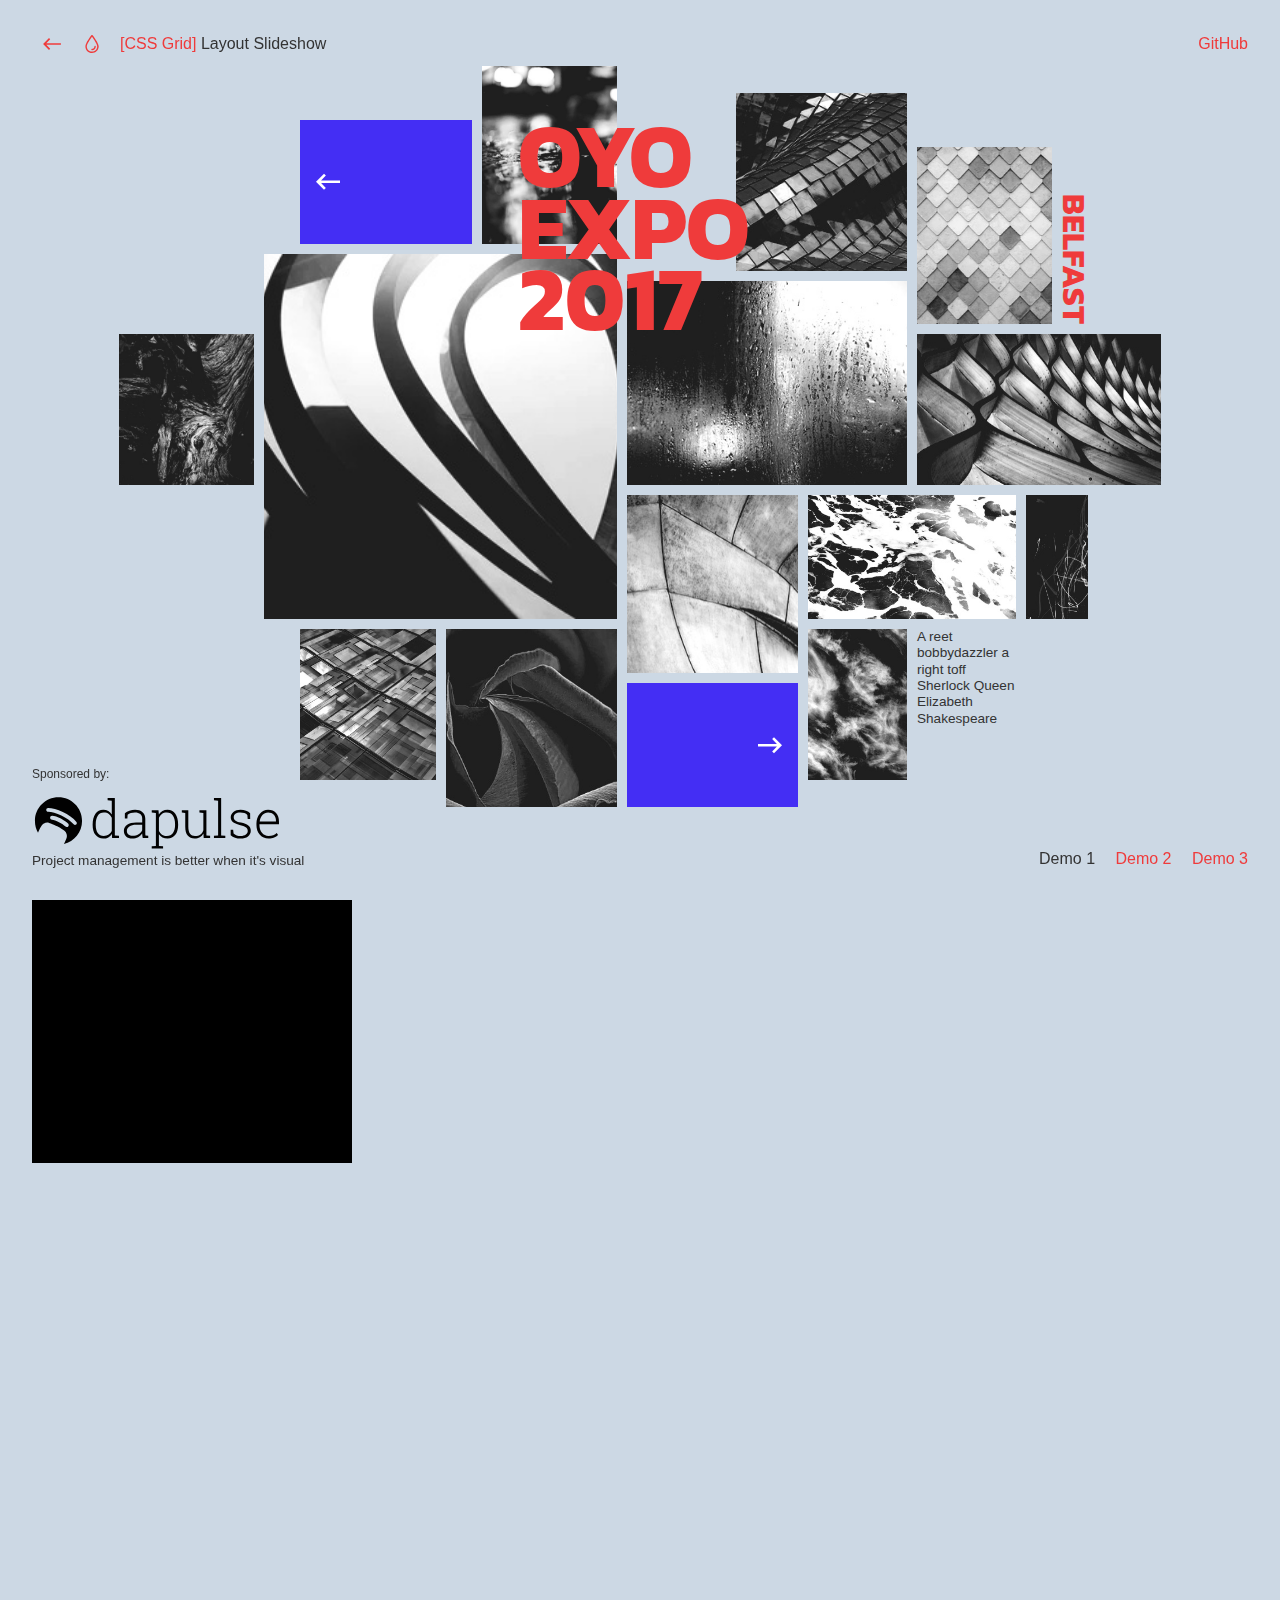
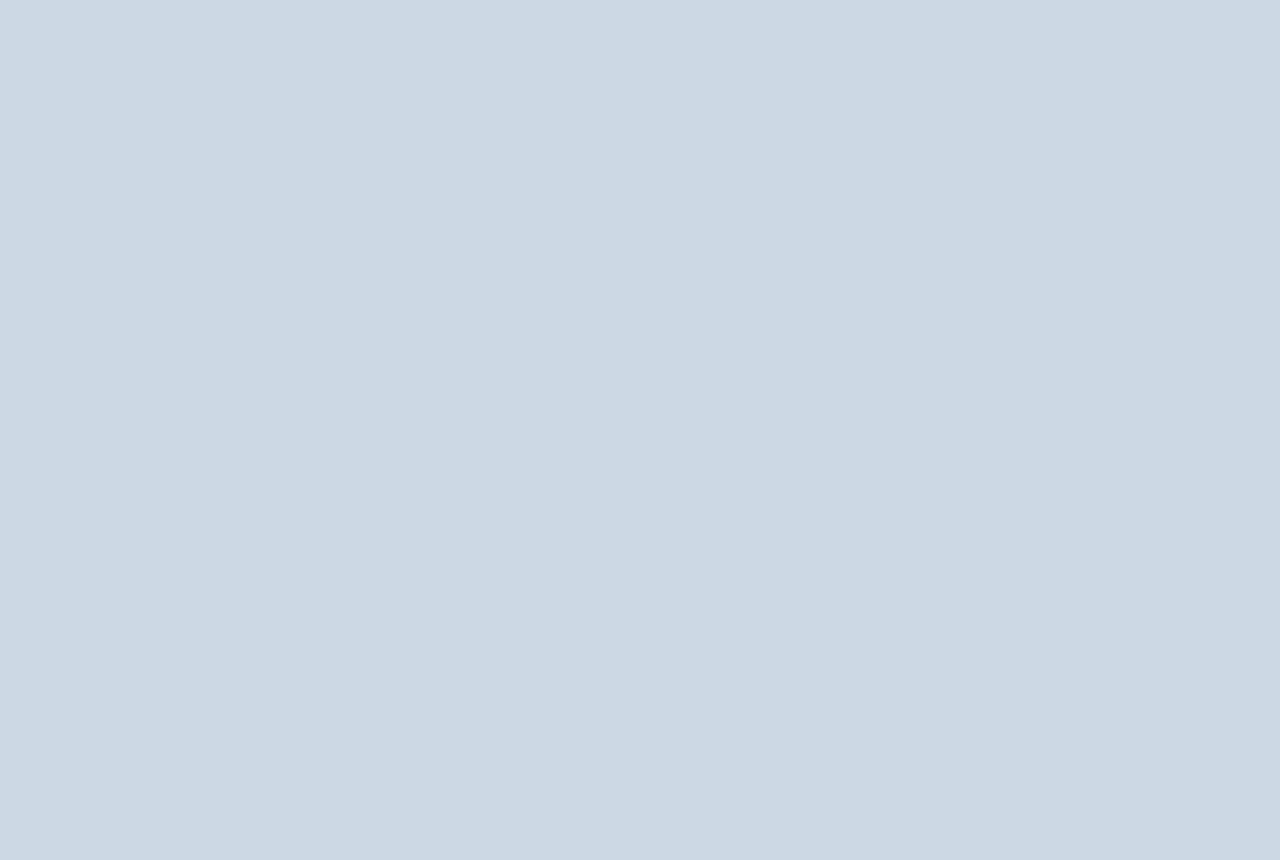
<file: static/extropy/grid/index.html>
<!DOCTYPE html>
<html lang="en" class="no-js">
	<head>
		<meta charset="UTF-8" />
		<meta name="viewport" content="width=device-width, initial-scale=1">
		<title>CSS Grid Layout Slideshow | Demo 1 | Codrops</title>
		<meta name="description" content="A slideshow with different artsy CSS grid layouts" />
		<meta name="keywords" content="css grid, layout, slideshow, irregular, html, javascript, reveal, animation" />
		<meta name="author" content="Codrops" />
		<link rel="shortcut icon" href="favicon.ico">
		<link href="https://fonts.googleapis.com/css?family=Kanit:700" rel="stylesheet">
		<link rel="stylesheet" type="text/css" href="css/normalize.css" />
		<link rel="stylesheet" type="text/css" href="css/demo.css" />
		<link rel="stylesheet" type="text/css" href="css/revealer.css" />
		<link rel="stylesheet" type="text/css" href="pater/pater.css" />
		<script>document.documentElement.className = 'js';</script>
	</head>
	<body class="demo-1 loading">
		<svg class="hidden">
			<symbol id="icon-arrow" viewBox="0 0 24 24">
				<title>arrow</title>
				<polygon points="6.3,12.8 20.9,12.8 20.9,11.2 6.3,11.2 10.2,7.2 9,6 3.1,12 9,18 10.2,16.8 "/>
			</symbol>
			<symbol id="icon-drop" viewBox="0 0 24 24">
				<title>drop</title>
				<path d="M12,21c-3.6,0-6.6-3-6.6-6.6C5.4,11,10.8,4,11.4,3.2C11.6,3.1,11.8,3,12,3s0.4,0.1,0.6,0.3c0.6,0.8,6.1,7.8,6.1,11.2C18.6,18.1,15.6,21,12,21zM12,4.8c-1.8,2.4-5.2,7.4-5.2,9.6c0,2.9,2.3,5.2,5.2,5.2s5.2-2.3,5.2-5.2C17.2,12.2,13.8,7.3,12,4.8z"/><path d="M12,18.2c-0.4,0-0.7-0.3-0.7-0.7s0.3-0.7,0.7-0.7c1.3,0,2.4-1.1,2.4-2.4c0-0.4,0.3-0.7,0.7-0.7c0.4,0,0.7,0.3,0.7,0.7C15.8,16.5,14.1,18.2,12,18.2z"/>
			</symbol>
			<symbol id="icon-nav-arrow" viewBox="0 0 24 17">
				<title>nav arrow</title>
				<polygon points="14.1333333 2.61666667 18.9333333 7.41666667 0 7.41666667 0 10.0833333 18.9333333 10.0833333 14.1333333 14.8833333 16 16.75 24 8.75 16 0.75"></polygon>
			</symbol>
		</svg>
		<main>
			<div class="message">Please view this demo on a desktop to see the grid.</div>
			<div class="frame">
				<header class="codrops-header">
					<div class="codrops-links">
						<a class="codrops-icon codrops-icon--prev" href="https://tympanus.net/Development/OrganicShapeAnimations/" title="Previous Demo"><svg class="icon icon--arrow"><use xlink:href="#icon-arrow"></use></svg></a>
						<a class="codrops-icon codrops-icon--drop" href="https://tympanus.net/codrops/?p=31774" title="Back to the article"><svg class="icon icon--drop"><use xlink:href="#icon-drop"></use></svg></a>
					</div>
					<h1 class="codrops-header__title"><a href="https://tympanus.net/codrops/css_reference/grid/">[CSS Grid]</a> Layout Slideshow</h1>
					<a class="github" href="https://github.com/codrops/GridLayoutSlideshow/">GitHub</a>
				</header>
				<nav class="demos">
					<a class="demo demo--current" href="index.html">Demo 1</a>
					<a class="demo" href="index2.html">Demo 2</a>
					<a class="demo" href="index3.html">Demo 3</a>
				</nav>
				<a href="http://go.hackingui.com/DaPulsecodrops180717" rel="nofollow" class="pater">
					<img class="pater__logo" src="pater/dapulse_logo.svg#black" alt="dapulse Logo" />
					<h2 class="pater__title">Project management is better when it's visual</h2>
					<div class="pater__img-wrap"><img class="pater__img" src="pater/winmacrainbow.png" alt="dapulse Creative" /></div>
				</a>
			</div>
			<div class="grid grid--layout-1 grid--current">
				<div class="grid__item"></div>
				<div class="grid__item"></div>
				<div class="grid__item"></div>
				<div class="grid__item"></div>
				<div class="grid__item"></div>
				<div class="grid__item"></div>
				<div class="grid__item"></div>
				<div class="grid__item"></div>
				<div class="grid__item"></div>
				<div class="grid__item"></div>
				<div class="grid__item"></div>
				<div class="grid__item"></div>
				<div class="grid__item"></div>
				<div class="grid__item grid__item--nav grid__item--nav-prev">
					<svg class="icon icon--nav-arrow"><use xlink:href="#icon-nav-arrow"></use></svg>
				</div>
				<div class="grid__item grid__item--nav grid__item--nav-next">
					<svg class="icon icon--nav-arrow"><use xlink:href="#icon-nav-arrow"></use></svg>
				</div>
				<h2 class="grid__item grid__item--name">Oyo<br/> Expo <br/>2017</h2>
				<h3 class="grid__item grid__item--title">Belfast</h3>
				<p class="grid__item grid__item--text">A reet bobbydazzler a right toff Sherlock Queen Elizabeth Shakespeare</p>
			</div>
			<div class="grid grid--layout-2">
				<div class="grid__item"></div>
				<div class="grid__item"></div>
				<div class="grid__item"></div>
				<div class="grid__item"></div>
				<div class="grid__item"></div>
				<div class="grid__item"></div>
				<div class="grid__item"></div>
				<div class="grid__item"></div>
				<div class="grid__item"></div>
				<div class="grid__item"></div>
				<div class="grid__item"></div>
				<div class="grid__item"></div>
				<div class="grid__item"></div>
				<div class="grid__item grid__item--nav grid__item--nav-prev">
					<svg class="icon icon--nav-arrow"><use xlink:href="#icon-nav-arrow"></use></svg>
				</div>
				<div class="grid__item grid__item--nav grid__item--nav-next">
					<svg class="icon icon--nav-arrow"><use xlink:href="#icon-nav-arrow"></use></svg>
				</div>
				<h2 class="grid__item grid__item--name">Oyo<br/> Expo <br/>2018</h2>
				<h3 class="grid__item grid__item--title">Minsk</h3>
				<p class="grid__item grid__item--text">You mean it ain't me noggin' leisurely shepherd's pie bossy britches</p>
			</div>
			<div class="grid grid--layout-3">
				<div class="grid__item"></div>
				<div class="grid__item"></div>
				<div class="grid__item"></div>
				<div class="grid__item"></div>
				<div class="grid__item"></div>
				<div class="grid__item"></div>
				<div class="grid__item"></div>
				<div class="grid__item"></div>
				<div class="grid__item"></div>
				<div class="grid__item"></div>
				<div class="grid__item"></div>
				<div class="grid__item"></div>
				<div class="grid__item"></div>
				<div class="grid__item grid__item--nav grid__item--nav-prev">
					<svg class="icon icon--nav-arrow"><use xlink:href="#icon-nav-arrow"></use></svg>
				</div>
				<div class="grid__item grid__item--nav grid__item--nav-next">
					<svg class="icon icon--nav-arrow"><use xlink:href="#icon-nav-arrow"></use></svg>
				</div>
				<h2 class="grid__item grid__item--name">Oyo<br/> Expo <br/>2019</h2>
				<h3 class="grid__item grid__item--title">Paris</h3>
				<p class="grid__item grid__item--text">Dignified teacakes air one's dirty linen off t'shop scouser quid pezzy little taking the mick</p>
			</div>
		</main>
		<script src="js/imagesloaded.pkgd.min.js"></script>
		<script src="js/revealer.js"></script>
		<script src="js/demo.js"></script>
		<script>
		{
			const DOM = {};
			DOM.body = document.body;
			DOM.gridElems = Array.from(document.querySelectorAll('.grid'));
			
			imagesLoaded(DOM.body, {background: true} , () => {
				DOM.body.classList.remove('loading');
				new Slideshow(DOM.gridElems);
			});
		}
		</script>
	</body>
</html>
</file>
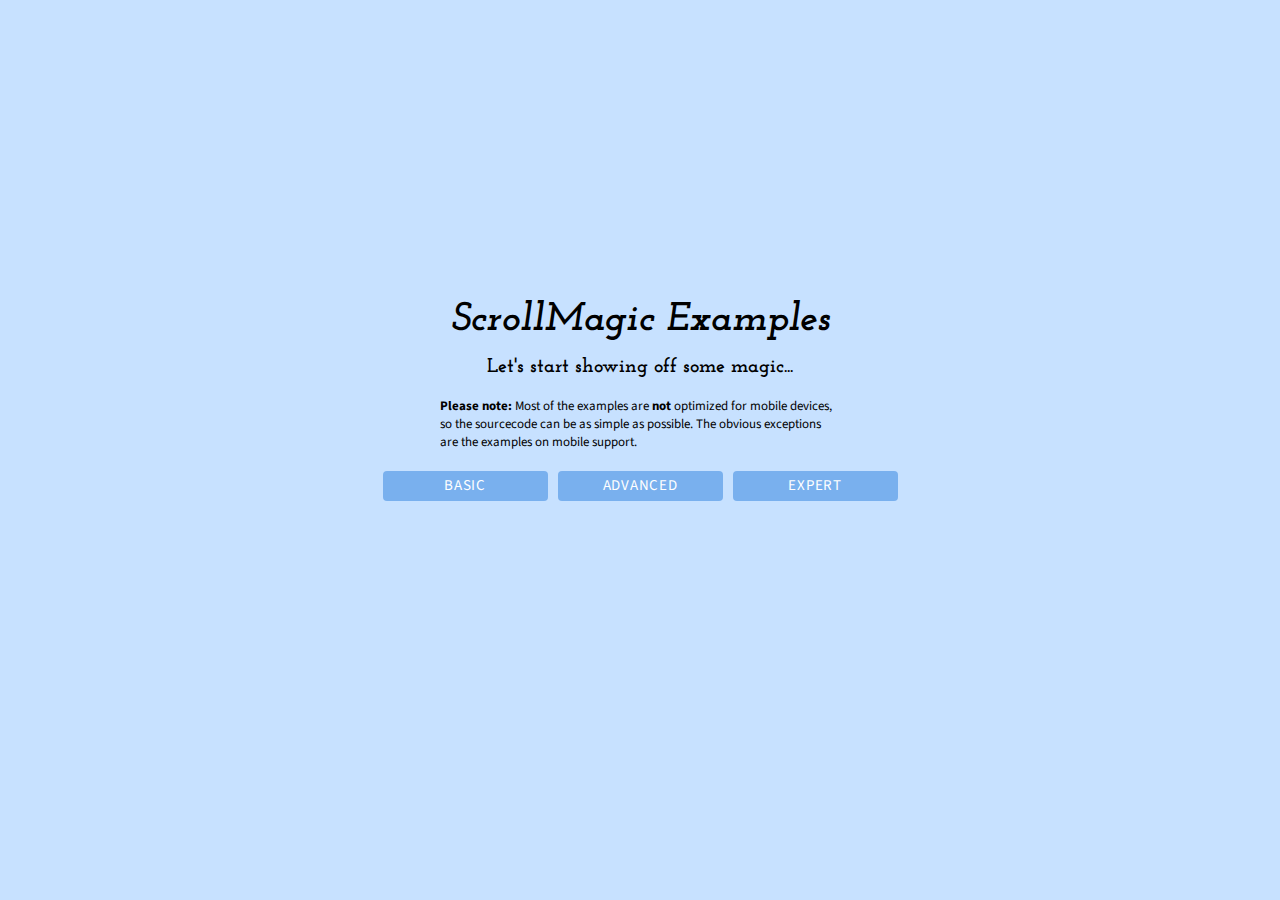
<file: static/extropy/js/examples/index.html>
<!DOCTYPE html>
<html lang="en">
<head>
	<meta charset="utf-8"> 
	<meta http-equiv="X-UA-Compatible" content="IE=edge,chrome=1"> 
	<meta name="viewport" content="width=500" />
	<meta name="keywords" content="ScrollMagic, example, examples" />
	<meta name="author"	content="Jan Paepke (www.janpaepke.de)" />
	<title>Examples - ScrollMagic</title>

	<link href='http://fonts.googleapis.com/css?family=Source+Sans+Pro:300,400,700,400italic|Josefin+Slab:400,700italic' rel='stylesheet' type='text/css'>
	<link rel="stylesheet" href="../css/normalize.css" type="text/css">
	<link rel="stylesheet" href="../css/style.css" type="text/css">
	<link rel="stylesheet" href="../css/examples.css" type="text/css">
	<link rel="shortcut icon" href="../img/favicon.ico" type="image/x-icon">

	<script type="text/javascript" src="../js/lib/greensock/TweenMax.min.js"></script>
	<script type="text/javascript" src="../js/lib/jquery.min.js"></script>
	<script type="text/javascript" src="../js/examples.js"></script>
	<script type="text/javascript" src="../js/lib/highlight.pack.js"></script>
  	<script type="text/javascript" src="../js/lib/modernizr.custom.min.js"></script>
  	<script type="text/javascript" src="../scrollmagic/uncompressed/ScrollMagic.js"></script>
  	<script type="text/javascript" src="../scrollmagic/uncompressed/plugins/debug.addIndicators.js"></script>
</head>
<body>
	<div id="content-wrapper">
		<section id="titlechart" class="home">
			<div id="description">
				<h1>ScrollMagic Examples</h1>
				<h2>Let's start showing off some magic...</h2>
				<p>
					<b>Please note:</b> Most of the examples are <b>not</b> optimized for mobile devices, so the sourcecode can be as simple as possible. The obvious exceptions are the examples on mobile support.
				</p>
				<ul id="menu"></ul>
			</div>
		</section>
	</div>
	<script type="text/javascript" src="../js/tracking.js"></script>
</body>
</html>
</file>
<file: static/extropy/grid/css/demo.css>
*,
*::after,
*::before {
	box-sizing: border-box;
}

body {
	/* Grid gap */
	--gap: 10px;
	/* Color scheme */
	--body-text: #333;
	--body-bg: #ccd8e4;
	--link-text: #ef3b3b;
	--link-text-hover: #333;
	--grid-name-text: #ef3b3b;
	--grid-title-text: #ef3b3b;
	--grid-nav-text: #fff;
	--grid-nav-bg: #442ef4;
	--grid-nav-text-hover: #fff;
	--grid-nav-bg-hover: #1f1f1f;
	--grid-text: #333;
	font-family: -apple-system, BlinkMacSystemFont, "Segoe UI", Helvetica, Arial, sans-serif;
	min-height: 600px;
	color: #333;
	color: var(--body-text);
	background: #ccd8e4;
	background: var(--body-bg);
}

a {
	text-decoration: none;
	color: #ef3b3b;
	color: var(--link-text);
	outline: none;
}

a:hover,
a:focus {
	color: #333;
	color: var(--link-text-hover);
}

.hidden {
	position: absolute;
	overflow: hidden;
	width: 0;
	height: 0;
	pointer-events: none;
}

/* Icons */
.icon {
	display: block;
	width: 1.5em;
	height: 1.5em;
	margin: 0 auto;
	fill: currentColor;
}

/* Page Loader */
.js .loading::before {
	content: '';
	position: fixed;
	z-index: 10000;
	top: 0;
	left: 0;
	width: 100%;
	height: 100%;
	background: #ccd8e4;
	background: var(--body-bg);
}

.js .loading::after {
	content: '';
	position: fixed;
	z-index: 10000;
	top: 50%;
	left: 50%;
	width: 80px;
	height: 80px;
	margin: -40px 0 0 -40px;
	pointer-events: none;
	background: #333;
	background: var(--body-text);
	transform-origin: 0% 50%;
	animation: loaderAnim 1.5s linear infinite alternate forwards;
}

@keyframes loaderAnim {
	0% {
		transform: scale3d(0,1,1);
		transform-origin: 0% 50%;
	}
	50% {
		transform: scale3d(1,1,1);
		transform-origin: 0% 50%;
	}
	51% {
		transform: scale3d(1,1,1);
		transform-origin: 100% 50%;
	}
	100% {
		transform: scale3d(0,1,1);
		transform-origin: 100% 50%;
	}
}

/* Frame */
.frame {
	top: 0;
	left: 0;
	position: fixed;
	display: grid;
	width: 100%;
	height: 100vh;
	z-index: 100;
	pointer-events: none;
	padding: 2em;
	grid-template-columns: 50% 50%;
	grid-template-rows: auto auto 4em;
	grid-template-areas: 	"header header"
							"... ..."
							"... demos";
}

.no-js .frame {
	position: relative;
	display: block;
	height: auto;
}

.frame a {
	pointer-events: auto;
}

.message {
	background: #333;
	background: var(--body-text);
	color: #ccd8e4;
	color: var(--body-bg);
	text-align: center;
	padding: 1em;
	display: none;
}

/* Header */
.codrops-header {
	position: relative;
	display: flex;
	flex-wrap: wrap;
	align-items: center;
	z-index: 100;
	grid-area: header;
	align-self: start;
}

.codrops-header__title {
	font-size: 1em;
	margin: 0;
	font-weight: 400;
}

.no-js .codrops-header {
	flex-direction: column;
}

.no-js .codrops-header__title {
	padding: 1em 0;
}

.github {
	margin: 0 0 0 auto;
}

/* Top Navigation Style */
.codrops-links {
	position: relative;
	display: flex;
	justify-content: space-between;
	align-items: center;
	margin: 0 0.5em 0 0;
	text-align: center;
	white-space: nowrap;
}

.codrops-icon {
	display: inline-block;
	margin: 0 0.25em;
	padding: 0 0.25em;
}

/* Demos */
.demos {
	grid-area: demos;
	align-self: end;
	justify-self: end;
	display: block;
	text-align: center;
}

.demo {
	margin: 0 0 0 1em;
}

.demo--current {
	color: #333;
	color: var(--link-text-hover);
}

/* Grid */
.grid {
	display: grid;
	width: calc(100% - 6em);
	height: calc(100vh - 6em);
	grid-auto-rows: calc((calc(100vh - 6em) / 30) - var(--gap));
	grid-auto-columns: calc((calc(100% - 6em) / 30) - var(--gap));
	justify-content: center;
	align-content: center;
	grid-gap: var(--gap);
	pointer-events: none;
}

.no-js .grid {
	margin: 0 0 15vh;
}

.js .grid {
	position: relative;
	top: 3em;
	left: 3em;
	opacity: 0;
}

.js .grid--current {
	opacity: 1;
	pointer-events: auto;
}

.grid__item {
	position: relative;
	padding: 1em;
	background-repeat: no-repeat;
	background-position: 50% 50%;
	background-size: cover;
	transition: transform 0.2s ease-out;
}

.grid__item--name,
.grid__item--title,
.grid__item--text {
	pointer-events: none;
	padding: 0;
	margin: 0;
}

.grid__item--name,
.grid__item--title {
	text-transform: uppercase;
	line-height: 0.8;
	font-family: 'Kanit', sans-serif;
}

.grid__item--name {
	font-size: 7vw;
	color: #ef3b3b;
	color: var(--grid-name-text);
}

.grid__item--title {
	font-size: 3.5vh;
	text-transform: uppercase;	
	-webkit-writing-mode: vertical-lr;
	writing-mode: vertical-lr;
	text-align: right;
	display: flex;
	justify-content: flex-end;
	color: #ef3b3b;
	color: var(--grid-title-text);
}

.grid__item--text {
	font-size: 0.85em;
	line-height: 1.2;
	display: flex;
	color: inherit;
	color: var(--grid-text);
}

.grid__item--nav {
	background: #442ef4;
	background: var(--grid-nav-bg);
	color: #fff;
	color: var(--grid-nav-text);
	display: flex;
	align-items: center;
	cursor: pointer;
}

.grid__item--nav:hover {
	background: #1f1f1f;
	background: var(--grid-nav-bg-hover);
	color: #fff;
	color: var(--grid-nav-text-hover);
}

.grid__item--nav-next .icon--nav-arrow {
	margin: 0 0 0 auto;
}

.grid__item--nav-prev .icon--nav-arrow {
	transform: rotate(180deg);
	margin: 0;
}

.no-js .grid__item--nav {
	display: none;
}

.grid__item--animateOut {
	animation: animateOut 0.8s cubic-bezier(0.7,0,0.3,1) forwards;
}

@keyframes animateOut {
	to {
		opacity: 0;
	}
}

.grid__item--animateIn {
	animation: animateIn 0.8s cubic-bezier(0.7,0,0.3,1) forwards;
}

@keyframes animateIn {
	from {
		opacity: 0;
	}
	to {
		opacity: 1;
	}
}

/* Layout 1 */
.grid--layout-1 .grid__item:first-child { grid-area: 11 / 1 / 17 / 5; background-image: url(../img/2.jpg); }
.grid--layout-1 .grid__item:nth-child(2) { grid-area: 22 / 6 / 28 / 10; background-image: url(../img/4.jpg); }
.grid--layout-1 .grid__item:nth-child(3) { grid-area: 8 / 5 / 22 / 15; background-image: url(../img/6.jpg); }
.grid--layout-1 .grid__item:nth-child(4) { grid-area: 22 / 10 / 29 / 15; background-image: url(../img/8.jpg); }
.grid--layout-1 .grid__item:nth-child(5) { grid-area: 1 / 11 / 8 / 15; background-image: url(../img/10.jpg); }
.grid--layout-1 .grid__item:nth-child(6) { grid-area: 17 / 15 / 24 / 20; background-image: url(../img/12.jpg); }
.grid--layout-1 .grid__item:nth-child(7) { grid-area: 9 / 15 / 17 / 23; background-image: url(../img/14.jpg); }
.grid--layout-1 .grid__item:nth-child(8) { grid-area: 2 / 18 / 9 / 23; background-image: url(../img/16.jpg); }
.grid--layout-1 .grid__item:nth-child(9) { grid-area: 17 / 20 / 22 / 26; background-image: url(../img/18.jpg); }
.grid--layout-1 .grid__item:nth-child(10) { grid-area: 22 / 20 / 28 / 23; background-image: url(../img/20.jpg); }
.grid--layout-1 .grid__item:nth-child(11) { grid-area: 4 / 23 / 11 / 27; background-image: url(../img/22.jpg); }
.grid--layout-1 .grid__item:nth-child(12) { grid-area: 11 / 23 / 17	/ 30; background-image: url(../img/3.jpg); }
.grid--layout-1 .grid__item:nth-child(13) { grid-area: 17 / 26 / 22 / 28; background-image: url(../img/5.jpg); }
.grid--layout-1 .grid__item--name { grid-area: 3 / 12 / 30 / 25; }
.grid--layout-1 .grid__item--title { grid-area: 1 / 27 / 11 / 29; }
.grid--layout-1 .grid__item--text { grid-area: 22 / 23 / 30 / 26; }
.grid--layout-1 .grid__item--nav-prev { grid-area: 3 / 6 / 8 / 11; }
.grid--layout-1 .grid__item--nav-next { grid-area: 24 / 15 / 29 / 20; }

/* Layout 2 */
.grid--layout-2 .grid__item:first-child { grid-area: 17 / 1 / 24 / 5; background-image: url(../img/7.jpg); }
.grid--layout-2 .grid__item:nth-child(2) { grid-area: 22 / 6 / 28 / 10; background-image: url(../img/9.jpg); }
.grid--layout-2 .grid__item:nth-child(3) { grid-area: 14 / 5 / 22 / 10; background-image: url(../img/11.jpg); }
.grid--layout-2 .grid__item:nth-child(4) { grid-area: 17 / 10 / 26 / 15; background-image: url(../img/13.jpg); }
.grid--layout-2 .grid__item:nth-child(5) { grid-area: 1 / 10 / 17 / 15; background-image: url(../img/15.jpg); }
.grid--layout-2 .grid__item:nth-child(6) { grid-area: 11 / 15 / 24 / 20; background-image: url(../img/17.jpg); }
.grid--layout-2 .grid__item:nth-child(7) { grid-area: 5 / 15 / 11 / 18; background-image: url(../img/19.jpg); }
.grid--layout-2 .grid__item:nth-child(8) { grid-area: 1 / 18 / 11 / 23; background-image: url(../img/21.jpg); }
.grid--layout-2 .grid__item:nth-child(9) { grid-area: 20 / 20 / 27 / 24; background-image: url(../img/23.jpg); }
.grid--layout-2 .grid__item:nth-child(10) { grid-area: 24 / 15 / 29 / 20; background-image: url(../img/2.jpg); }
.grid--layout-2 .grid__item:nth-child(11) { grid-area: 4 / 23 / 11 / 27; background-image: url(../img/4.jpg); }
.grid--layout-2 .grid__item:nth-child(12) { grid-area: 11 / 20 / 20	/ 30; background-image: url(../img/6.jpg); }
.grid--layout-2 .grid__item:nth-child(13) { grid-area: 25 / 24 / 29 / 28; background-image: url(../img/8.jpg); }
.grid--layout-2 .grid__item--name { grid-area: 16 / 9 / 30 / 16; }
.grid--layout-2 .grid__item--title { grid-area: 1 / 27 / 11 / 29; }
.grid--layout-2 .grid__item--text { grid-area: 1 / 5 / 9 / 10; align-items: flex-end; text-align: right;}
.grid--layout-2 .grid__item--nav-prev { grid-area: 9 / 5 / 14 / 10; }
.grid--layout-2 .grid__item--nav-next { grid-area: 20 / 24 / 25 / 30; }

/* Layout 3 */
.grid--layout-3 .grid__item:first-child { grid-area: 6 / 1 / 14 / 5; background-image: url(../img/1.jpg); }
.grid--layout-3 .grid__item:nth-child(2) { grid-area: 3 / 5 / 14 / 10; background-image: url(../img/2.jpg); }
.grid--layout-3 .grid__item:nth-child(3) { grid-area: 14 / 1 / 21 / 5; background-image: url(../img/3.jpg); }
.grid--layout-3 .grid__item:nth-child(4) { grid-area: 19 / 10 / 28 / 20; background-image: url(../img/4.jpg); }
.grid--layout-3 .grid__item:nth-child(5) { grid-area: 1 / 10 / 11 / 18; background-image: url(../img/5.jpg); }
.grid--layout-3 .grid__item:nth-child(6) { grid-area: 11 / 10 / 19 / 15; background-image: url(../img/6.jpg); }
.grid--layout-3 .grid__item:nth-child(7) { grid-area: 11 / 15 / 19 / 20; background-image: url(../img/7.jpg); }
.grid--layout-3 .grid__item:nth-child(8) { grid-area: 1 / 18 / 6 / 23; background-image: url(../img/8.jpg); }
.grid--layout-3 .grid__item:nth-child(9) { grid-area: 20 / 20 / 27 / 24; background-image: url(../img/9.jpg); }
.grid--layout-3 .grid__item:nth-child(10) { grid-area: 20 / 28 / 25 / 30; background-image: url(../img/10.jpg); }
.grid--layout-3 .grid__item:nth-child(11) { grid-area: 4 / 23 / 11 / 27; background-image: url(../img/11.jpg); }
.grid--layout-3 .grid__item:nth-child(12) { grid-area: 11 / 20 / 20	/ 30; background-image: url(../img/12.jpg); }
.grid--layout-3 .grid__item:nth-child(13) { grid-area: 20 / 24 / 26 / 28; background-image: url(../img/13.jpg); }
.grid--layout-3 .grid__item--name { grid-area: 15 / 16 / 30 / 23; }
.grid--layout-3 .grid__item--title { grid-area: 1 / 27 / 11 / 29; }
.grid--layout-3 .grid__item--text { grid-area: 19 / 5 / 30 / 10; text-align: right;}
.grid--layout-3 .grid__item--nav-prev { grid-area: 14 / 5 / 19 / 10; }
.grid--layout-3 .grid__item--nav-next { grid-area: 6 / 18 / 11 / 23; }

/* Demo themes */
.demo-2 {
	--gap: 10px;
    --body-text: #333;
    --body-bg: #c4f8de;
    --link-text: #000000;
    --link-text-hover: #727272;
    --grid-name-text: #7ed72e;
    --grid-title-text: #39c283;
    --grid-nav-text: #000;
    --grid-nav-bg: #39c283;
    --grid-nav-text-hover: #ffffff;
    --grid-nav-bg-hover: #000000;
    --grid-text: #39c283;
}

.demo-2 .revealer--hideX,
.demo-2 .revealer--hideY,
.demo-2 .revealer--showX,
.demo-2 .revealer--showY,
.demo-2 .grid__item--animateOut,
.demo-2 .grid__item--animateIn {
	animation-duration: 0.6s;
}

.demo-3 {
	--gap: 20px;
    --body-text: #d3d9d9;
    --body-bg: #252626;
    --link-text: #727676;
    --link-text-hover: #f95422;
    --grid-name-text: #f95422;
    --grid-title-text: #1f2ee0;
    --grid-nav-text: #000;
    --grid-nav-bg: #fffa3a;
    --grid-nav-text-hover: #fff;
    --grid-nav-bg-hover: #1f2ee0;
    --grid-text: #fff;
}

.demo-3 div.grid__item:not(.grid__item--nav)::after {
	content: '';
	position: absolute;
	width: 100%;
	height: 100%;
	top: 0;
	left: 0;
	background: #0013ff;
	mix-blend-mode: exclusion;
	opacity: 0;
	pointer-events: none;
	transition: opacity 0.3s;
}

.demo-3 .grid:not(.grid--animating) div.grid__item:not(.grid__item--nav):hover::after {
	opacity: 1;
}

@media screen and (max-width: 60em) {
	.message {
		display: block;
	}
	.frame {
		display: block;
		height: auto;
		position: relative;
		text-align: center;
	}
	.codrops-header {
		flex-direction: column;
	}
	.codrops-header__title {
		padding: 1em 0;
	}
	.github {
		margin: 0 auto;
	}
	.demos {
		padding: 1em 0 0;
	}
	.demo {
		margin: 0 0.5em;
	}
	main .grid {
		height: auto;
		top: auto !important;
		width: 100%;
		left: auto !important;
		padding: 0 2em;
		grid-template-columns: repeat(auto-fill, minmax(50px, 1fr));
		grid-auto-rows: auto !important;
		grid-auto-columns: auto !important;
		grid-gap: 1vw;
		margin: 0 0 5em;
	}

	.grid__item {
		min-height: 50px;
		grid-area: auto !important;
	}

	.grid__item br {
		content: '';
		display: none;
	}

	.grid__item--name,
	.grid__item--title,
	.grid__item--text {
		grid-column: 1 / -1 !important;
		justify-content: flex-start;
		min-height: 0;
		padding: 1vh 0;
		text-align: left !important;
	}	

	.grid__item--name {
		grid-row: 1 / -1 !important;
	}

	.grid .grid__item--title {
		-webkit-writing-mode: horizontal-tb;
		writing-mode: horizontal-tb;
	}
}
</file>
<file: static/extropy/grid/css/revealer.css>
.revealer {
	position: absolute;
	width: calc(100% + 4px);
	height: calc(100% + 4px); /* Firefox and Safari gap hack */
	background: #fff;
	top: -2px;
	left: -2px;
	opacity: 0;
	pointer-events: none;
}

/* Direction control */
.revealer--right {
	transform-origin: 100% 50%;
}

.revealer--left {
	transform-origin: 0% 50%;
}

.revealer--top {
	transform-origin: 50% 0%;
}

.revealer--bottom {
	transform-origin: 50% 100%;
}

.revealer--showX,
.revealer--hideX,
.revealer--showY,
.revealer--hideY,
.revealer--visible {
	opacity: 1;
}

/* Hide from left/right */
.revealer--hideX {
	animation: hideX 0.8s cubic-bezier(0.7,0,0.3,1) forwards;
}

@keyframes hideX {
	from {
		transform: scale3d(0,1,1);
	}
	to {
		transform: scale3d(1,1,1);
	}
}

/* Show from left/right */
.revealer--showX {
	animation: showX 0.8s cubic-bezier(0.7,0,0.3,1) forwards;
}

@keyframes showX {
	to {
		transform: scale3d(0,1,1);
	}
}

/* Hide from top/bottom */
.revealer--hideY {
	animation: hideY 0.8s cubic-bezier(0.7,0,0.3,1) forwards;
}

@keyframes hideY {
	from {
		transform: scale3d(1,0,1);
	}
	to {
		transform: scale3d(1,1,1);
	}
}

/* Show from top/bottom */
.revealer--showY {
	animation: showY 0.8s cubic-bezier(0.7,0,0.3,1) forwards;
}

@keyframes showY {
	to {
		transform: scale3d(1,0,1);
	}
}
</file>
<file: static/extropy/grid/pater/pater.css>
.pater {
	position: fixed;
	bottom: 0;
	left: 0;
	width: 100%;
	padding: 1em 0;
	color: inherit;
	background: #fff;
}

.pater:hover {
	color: inherit;
}

.pater::before {
	content: 'Sponsored by:';
	display: inline-block;
	vertical-align: middle;
	padding: 0 1em 0 0;
	font-size: 0.75em;
	transition: transform 0.5s 0.1s;
	transition-timing-function: cubic-bezier(0.7,0,0.3,1);
}

.pater__logo {
	vertical-align: middle;
	max-width: 100px;
	transition: transform 0.5s, opacity 0.3s;
	transition-timing-function: cubic-bezier(0.7,0,0.3,1);
}

.pater__title {
	margin: 0;
	display: none;
	font-size: 0.85em;
	font-weight: normal;
	transition: transform 0.5s, opacity 0.3s;
	transition-timing-function: cubic-bezier(0.7,0,0.3,1);
}

.pater__img-wrap {
	position: absolute;
	bottom: 2em;
	left: 0;
	width: 100%;
	background: #000;
	transition: transform 0.5s 0.1s;
	transform: translate3d(0,100%,0) translate3d(0,2em,0);
	transition-timing-function: cubic-bezier(0.7,0,0.3,1);
}

.pater__img {
	max-width: 100%;
	display: block;
	opacity: 0;
	transition: opacity 0.5s 0.2s;
}


@media screen and (min-width: 60em) {
	.pater {
		position: fixed;
		bottom: 0;
		left: 0;
		width: 320px;
		padding: 2em 0;
		margin: 0 2em;
		color: inherit;
		background: transparent;
	}
	.pater__title {
		display: block;
	}
	.pater::before {
		display: block;
		padding: 0 0 1em 0;
	}
	.pater__logo {
		max-width: 250px;
	}
	.pater:hover::before {
		transform: translate3d(0, -180px, 0);
		transition-delay: 0s;
	}
	.pater:hover .pater__logo,
	.pater:hover .pater__title {
		opacity: 0;
		transform: translate3d(0, -180px, 0);
	}
	.pater:hover .pater__img-wrap {
		transform: translate3d(0,0,0);
	}
	.pater:hover .pater__img {
		opacity: 1;
	}
}
</file>
<file: static/extropy/js/css/style.css>
/*
	General styles
*/
body {
	font-family: "Source Sans Pro", Arial, sans-serif;
	background-color: #c7e1ff;
	font-size: 13px;
	-webkit-tap-highlight-color: rgba(0,0,0,0);
}
body, html {
	height: 100%
}

h1, h2, h3, h4 {
	font-family: "Josefin Slab", serif;
}
h1 {
	font-style: italic;
	font-weight: bold;
	font-size: 40px;
}
h2 {
	font-size: 20px;
}
a, a:visited {
	text-decoration: none;
	color: #2e639e;
}
a:hover {
	text-decoration: underline;
}
.touchonly {
	display: none;
}
html.touch .touchonly {
	display: block;
}
.noselect * {
	user-select: none;
	-webkit-user-select: none;
	-khtml-user-select: none;
	-moz-user-select: none;
	-o-user-select: none;
}
.doselect * {
	user-select: auto;
	-webkit-user-select: auto;
	-khtml-user-select: auto;
	-moz-user-select: auto;
	-o-user-select: auto;
}

.clearfix:after {
    content: ".";
    display: block;
    clear: both;
    visibility: hidden;
    line-height: 0;
    height: 0;
}

.clearfix {
    display: inline-block;
}

html[xmlns] .clearfix {
    display: block;
}

* html .clearfix {
    height: 1%;
}
</file>
<file: static/extropy/js/css/examples.css>
/*
	Containers
*/
#content-wrapper, #example-wrapper {
	height: 100%;
}
.scrollContainer {
	overflow-y: scroll;
	overflow-x: hidden;
	width: 100%
}
.scrollContainer {
	height: 100%;
	margin: auto;
}
#example-wrapper .scrollContent {
	height: 100%;
}

.horizontal.scrollContainer {
	overflow-y: hidden;
	overflow-x: scroll;
}
#example-wrapper.scrollContainer .scrollContent {
	width: 100%;
	height: auto;
}
#example-wrapper.scrollContainer.horizontal .scrollContent {
	width: auto;
	height: 100%;
}
#example-wrapper.horizontal {
	white-space: nowrap;
	font-size: 0;  /* fix for spaces between inline block divs */
}
#example-wrapper.horizontal div {
	font-size: 13px;
}
#example-wrapper .scrollContent, #example-wrapper.horizontal .scrollContent {
	font-size: 0;
}
#example-wrapper .scrollContent div {
	font-size: 13px;
}
#example-wrapper section {
}

section#titlechart {
	text-align: center;
	position: relative;
	height: 100%;
	min-height: 500px;
	min-width: 100%;
	height: 100vh;
}
.horizontal section, .horizontal section#titlechart{
	display: inline-block;
	vertical-align: top;
	height: 100%;
}
section#titlechart #description {
	top: 50%;
	left: 50%;
	position: absolute;
	width: 600px;
	height: 300px;
	margin: -150px auto auto -300px;
}
section#titlechart.home #description {
	padding-top: 0;
	padding-bottom: 100px;
}
section#titlechart #description h1 {
	margin: 0;
}
section#titlechart #description h2 {
	margin-bottom: 20px;
}
section#titlechart #description a.viewsource {
	margin-bottom: 20px;
	display: inline-block;
}
section#titlechart #description code {
	background-color: #E1F1FF;
	padding-left: 2px;
	padding-right: 2px;
	white-space: nowrap;
}

section#titlechart #description ol, section#titlechart #description p {
	text-align: left;
	max-width: 400px;
	margin: 10px auto 10px auto;
	white-space: normal;
}
section#titlechart #description ol {
	list-style-position: outside;
}
#example-wrapper section#titlechart #description:after {
	content: "↧";
	font-size: 40px;
	display: block;
}
#example-wrapper.horizontal section#titlechart #description:after {
	content: "↦";
}


section.demo * {
	font-size: 13px;
}
section.demo {
	font-size: 0;
	text-align: center;
	background-image: url("../img/example_bg_v.png");
}
section.demo.fullheight {
	min-height: 100%;
}
section.demo.doublewidth, .spacer.doublewidth {
	min-width: 200%;
}
.horizontal section.demo {
	text-align: inherit;
	white-space: nowrap;
	background-image: url("../img/example_bg_h.png");
}
.horizontal section.demo.fullwidth {
	min-width: 100%;
}
/*
	Elements
*/
h1.badge {
	/*cursor: text;*/
	pointer-events: none;
}
h1.badge:after {
	vertical-align: text-top;
	display: inline-block;
	position: absolute;
	cursor: pointer;
	margin-left: 10px;
	font-family: "Source Sans Pro", Arial, sans-serif;
	font-weight: bold;
	font-style: normal;
	color: #FFFFFF;
	font-size: 12px;
	padding: 2px 5px;
	border-radius: 10px;
	pointer-events: all;
}
h1.badge.gsap:after {
	content: "GSAP";
	background-color: #61AC27;
}
h1.badge.velocity:after {
	content: "Velocity.js";
	background-color: #f53a47;
}
.spacer {
	text-align: center;
	min-height: 100px;
	background-image: url("../img/example_bg_spacer_v.gif");
}
.spacer.s0 {
	min-height: 1px;
}
.spacer.s1 {
	min-height: 100px;
}
.spacer.s2 {
	min-height: 200px;
}
.spacer.s3 {
	min-height: 300px;
}
.spacer.s4 {
	min-height: 400px;
}
.spacer.s5 {
	min-height: 500px;
}
.spacer.s6 {
	min-height: 600px;
}
.spacer.s7 {
	min-height: 700px;
}
.spacer.s8 {
	min-height: 800px;
}
.spacer.s9 {
	min-height: 900px;
}
.spacer.s10 {
	min-height: 1000px;
}
.spacer.s_viewport {
	min-height: 100%;
}
.horizontal .spacer {
	background-image: url("../img/example_bg_spacer_h.gif");
	margin-bottom: 0;
	min-height: initial;
	min-width: 100px;
	height: 100%;
	display: inline-block;
	vertical-align: top;
}
.horizontal .spacer.s0 {
	min-width: 1px;
}
.horizontal .spacer.s1 {
	min-width: 100px;
}
.horizontal .spacer.s2 {
	min-width: 200px;
}
.horizontal .spacer.s3 {
	min-width: 300px;
}
.horizontal .spacer.s4 {
	min-width: 400px;
}
.horizontal .spacer.s5 {
	min-width: 500px;
}
.horizontal .spacer.s6 {
	min-width: 600px;
}
.horizontal .spacer.s7 {
	min-width: 700px;
}
.horizontal .spacer.s8 {
	min-width: 800px;
}
.horizontal .spacer.s9 {
	min-width: 900px;
}
.horizontal .spacer.s10 {
	min-width: 1000px;
}
.spacer.s_viewport {
	min-width: 100%;
}

.box1, .box2, .box3 {
	display: inline-block;
	position: relative;
	border-radius: 8px;
	border: 0px solid white;
	text-align: center;
	vertical-align: middle;
	padding: 0 5px;
}
.box1 {
	min-width: 100px;
	height: 100px;
	margin: 0 auto 0 auto;
}
.box2 {
	min-width: 50px;
	height: 50px;
	margin: 25px auto 25px auto;
}
.box3 {
	min-width: 26px;
	height: 26px;
	margin: 37px auto 37px auto;
}
.horizontal .box1 {
	top: 50%;
	max-height: 100px;
	margin: -50px 0 auto 0;
}
.horizontal .box2 {
	top: 50%;
	max-height: 50px;
	margin: -25px 25px auto 25px;
}
.horizontal .box3 {
	top: 50%;
	max-height: 26px;
	margin: -13px 37px auto 37px;
}
.box1 p, .box2 p, .box3 p {
	margin: 5px 15px 5px 15px;
	font-size: 13px;
	font-weight: lighter;
	color: white;
}
.box1 p:first-child {
	margin-top: 27px;
}
.box1 a, .box2 a, .box3 a {
	color: white;
}
.box1.white *, .box2.white *, .box3.white * {
	color: #2e639e;
}
.box2.mario {
	background-color: #004fae;
	border-top: 30px solid #fc112f;
	border-bottom: 10px solid #c4723b;
}
.box3.goomba {
	min-width: 30px;
	height: 4px;
	margin-top: 75px;
	margin-left: 30px;
	margin-bottom: 25px;
	background-color: #b39475;
	border-top: 30px solid #744527;
	border-bottom: 6px solid #c4723b;
}
/*
	colors
*/

.box1.outline, .box2.outline, .box3.outline {
	border: 1px solid white;
}
.blue {
	background-color: #3883d8;
}
.turqoise {
	background-color: #38ced7;
}
.brown {
	background-color: #a66f28;
}
.bordeaux {
	background-color: #953543;
}
.skin {
	background-color: #ED9F4C;
}
.black {
	background-color: #000000;
}
.white {
	background-color: #FFFFFF;
}
.red {
	background-color: #cf3535;
}
.green {
	background-color: #22d659;
}
.orange {
	background-color: #ea6300;
}
/*
	Form
*/
form.move {
	text-align: left;
	position: fixed;
	top: 70px;
	left: 20px;
	display: block;
	background-color: white;
	background-color: rgba(255, 255, 255, 0.9);
	border-radius: 4px;
	padding: 20px;
	z-index: 20;
}
html.touch form.move {
	top: 120px;
}
form > div, form > fieldset > div {
	margin: 10px 0 10px 0;
	display: block;
}
form .slider {
	min-width: 199px;
	display: inline-block;
	position: relative;
	height: 9px;
	border-right: 1px solid #2e639e;
	border-left: 1px solid #2e639e;
	vertical-align: middle;
	margin-right: 5px;
}
form .slider .trackbar {
	margin-top: 4px;
	border-top: 1px solid #2e639e;
	height: 4px;
}
form .slider .handle {
	height: 14px;
	width: 6px;
	position: absolute;
	top: -4px;
	margin-left: -4px;
	left: 0%;
	background-color: white;
	border-radius: 4px;
	cursor: pointer;
	border: 1px solid #2e639e;
}
form .slider .handle:hover, form .slider.dragging .handle {
	background-color: #79b0ee;
}
form .slider + input {
	background-color: transparent;
	border: none;
	padding: 0;
}
form #options label, form #actions label, form #tweenparams label {
	min-width: 90px;
	text-align: right;
	display: inline-block;
	margin-right: 10px;
}
form #tweenparams label {
	min-width: 50px;
}
form #options button {
	width: 65px;
}
form fieldset {
	padding: 0 10px 0 10px;
	margin: 5px 0 0 0;
}
form fieldset:first-child {
	margin-top: -5px;
}
form fieldset legend {
	padding: 0 5px 0 5px;
	margin: 0;
}

.move {
	cursor: move;
}
.move * {
	cursor: auto;
}
.move label {
	cursor: default;
}

/*
	MENU
*/

ul#menu, ul#menu ul {
	list-style: none;
	padding: 0;
}

ul#menu {
	position: fixed;
	z-index: 999;
	width: 540px;
	left: 50%;
	margin: 10px auto auto -270px;
	text-align: center;
}

ul#menu > li {
	display: inline-block;
	margin: 0 5px 0 5px;
	position: relative;
	min-height: 30px;
	border-radius: 4px;
	background-color: #79b0ee;
	vertical-align: top;
	min-width: 165px;
}
ul#menu li a {
	padding: 0 5px 0 5px;
	display: block;
	text-decoration: none;
	line-height: 30px;
	color: white;
	text-transform: uppercase;
	letter-spacing: 0.05em;
	font-size: 15px;
}
ul#menu ul {
	display: none;
}

ul#menu li:hover > a, ul#menu li.current > a {
	color: #2e639e;
}

ul#menu li:hover ul, html.touch ul#menu li.open ul {
	display: block;
	width: 100%;
	padding: 5px 0 5px 0;
	border-top: 1px dashed white;
}
ul#menu ul li a {
	text-transform: none;
	font-size: 12px;
	line-height: 20px;
	font-weight: lighter;
	color: #133f71;
}
ul#menu ul li.current a {
	background-color: #FFFFFF;
}
ul#menu ul li a:hover {
	background-color: #3883d8;
	color: white;
}

.menuwrap {
	position: fixed;
	background-color: white;
	background-color: rgba(255, 255, 255, 0.9);
	min-width: 540px;
	left: 50%;
	margin-left: -270px;
	min-height: 51px;
	border-bottom-left-radius: 8px;
	border-bottom-right-radius: 8px;
	z-index: 99999;
	text-align: center;
	transition: top 0.5s;
	-webkit-transition: top 0.5s; /* Safari */
	transition-delay: 1s;
	-webkit-transition-delay: 1s; /* Safari */
}

#titlechart .menuwrap {
	position: absolute;
	z-index: inherit;
	background-color: transparent;
}

.menuwrap ul#menu {
	position: absolute;
}
.menuwrap > a.prev, .menuwrap > a.next {
	display: block;
	position: absolute;
	background-color: white;
	background-color: rgba(255, 255, 255, 0.9);
	border-radius: 15px;
	line-height: 30px;
	width: 30px;
	height: 30px;
	top: 11px;
	margin: 0 280px;
	box-sizing: border-box;
}
.menuwrap > a.prev:hover, .menuwrap > a.next:hover {
	text-decoration: none;
	background-color: #79b0ee;
	color: #FFFFFF;
}
.menuwrap > a.prev {
	margin-left: 0;
	padding-right: 2px;
	right: 50%;
}
.menuwrap > a.next {
	margin-right: 0;
	padding-left: 4px;
	left: 50%;
}
/*
	mobile
*/
html.touch .menuwrap {
	z-index: 999999;
	box-sizing: content-box;
	min-width: 0;
	width: 100%;
	margin: 0;
	left: 0;
	top: 0;
	height: auto;
	background-color: transparent;
}
html.touch ul#menu {
	position: static;
	margin: 100px 0 0 0;
	text-align: center;
	width: 100%;
	left: 0;
	display: none;
}
html.touch .menuwrap.open {
	height: 100%;
	background-color: rgba(255, 255, 255, 0.9);
	overflow: scroll;
}
html.touch .menuwrap.open ul#menu {
	display: block;
}

html.touch ul#menu > li {
	display: block;
	margin: 10px;
	height: auto;
}
html.touch ul#menu ul {
	margin-top: 10px;
	padding-top: 10px;
	border-top: 1px dashed white;
}
html.touch ul#menu li {
	padding: 10px 0;
}
html.touch ul#menu li ul li{
}
html.touch ul#menu > li a {
	color: #2e639e;
	font-size: 4em;
	line-height: 1.2em;
}
html.touch ul#menu ul li a {
	font-size: 2.5em;
	line-height: 1.2em;
}
html.touch ul#menu ul li a {
}
html.touch ul#menu ul {
	display: block;
}
html.touch ul#menu ul li.current a {
	background-color: transparent;
}
html.touch ul#menu ul li a:hover {
	background-color: transparent;
}
html.touch ul#menu ul li a:active {
	color: white;
}
html.touch .menuwrap > a.prev, html.touch .menuwrap > a.next, html.touch .menubtn {
	width: 80px;
	height: 80px;
	border-radius: 40px;
	top: 10px;
	background-color: #3883d8;
	color: white;
	font-size: 4em;
	line-height: 1.5em;
}
html.touch .menuwrap > a.prev:active, html.touch .menuwrap > a.next:active, html.touch .menubtn:active {
	background-color: white;
	color: #3883d8;
	border: 2px solid #3883d8;
}
html.touch .menuwrap > a.prev {
	margin-right: 70px;
	padding-right: 10px; 
}
html.touch .menuwrap > a.next {
	margin-left: 70px;
	padding-left: 10px;
}
html.touch .menubtn {
	padding: 0;
	border: 0;
	position: absolute;
	left: 50%;
	margin-left: -40px;
	line-height: 0;
	outline: none;

	appearance: none;
	-webkit-justify-content: center;
	-ms-flex-pack: center;
	justify-content: center;
	-webkit-align-items: center;
	-ms-flex-align: center;
	align-items: center;
	transition: 0.3s;
	-webkit-user-select: none;
	-moz-user-select: none;
	-ms-user-select: none;
	user-select: none;
}
html.touch .menubtn:active .button-lines, html.touch .menubtn:active .button-lines::before, html.touch .menubtn:active .button-lines::after{
	background: #3883d8;
}
html.touch .menubtn .button-lines, html.touch .menubtn .button-lines::before, html.touch .menubtn .button-lines::after {
	display: inline-block;
	height: 6px;
	width: 35px;
	border-radius: 4px;
	transition: 0.3s;
	background: #FFFFFF;
	position: relative;
	left: 0;
	top: -5px;
}
html.touch .menubtn .button-lines::before, html.touch .menubtn .button-lines::after {
	content: '';
	position: absolute;
}
html.touch .menubtn .button-lines::before {
	top: 12px;
}
html.touch .menubtn .button-lines::after {
	top: -12px;
}
html.touch .menuwrap.open .menubtn .button-lines {
	background: transparent;
}
html.touch .menuwrap.open .menubtn .button-lines::before {
	top: 0px;
	-o-transform: rotate3d(0, 0, 1, -45deg);
	-moz-transform: rotate3d(0, 0, 1, -45deg);
	-webkit-transform: rotate3d(0, 0, 1, -45deg);
	transform: rotate3d(0, 0, 1, -45deg);
	-o-transform-origin: 50% 50%;
	-moz-transform-origin: 50% 50%;
	-webkit-transform-origin: 50% 50%;
	transform-origin: 50% 50%;
}
html.touch .menuwrap.open .menubtn .button-lines::after {
	top: 0px;
	-o-transform: rotate3d(0, 0, 1, 45deg);
	-moz-transform: rotate3d(0, 0, 1, 45deg);
	-webkit-transform: rotate3d(0, 0, 1, 45deg);
	transform: rotate3d(0, 0, 1, 45deg);
	-o-transform-origin: 50% 50%;
	-moz-transform-origin: 50% 50%;
	-webkit-transform-origin: 50% 50%;
	transform-origin: 50% 50%;
}


/*
	Codecontainer
*/
#codecontainer {
	position: fixed;
	top: 30px;
	bottom: 20px;
	right: 20px;
	left: 20px;
	background-color: white;
	border-radius: 4px;
	z-index: 99999;
	min-height: 300px;
}
#codecontainer pre {
	margin: 0;
	padding: 0;
	line-height: 16px;
	tab-size: 4;
}
#codecontainer pre .break {
	background-color: #F6F6F6;
	font-weight: bold;
	color: #aaa;
}
#codecontainer pre .break:before {
	content: "᎒"
}
#codecontainer .codewrap {
	position: absolute;
	top: 10px;
	bottom: 10px;
	width: 100%;
	overflow: hidden;
	overflow: scroll;
	white-space: nowrap;
}
#codecontainer .code, #codecontainer .linenumbers {
	min-height: 100%;
}
#codecontainer .code {
	padding: 0;
	display: inline-block;
}
#codecontainer .code {
	padding: 0 15px 10px 5px;
}
#codecontainer .linenumbers {
	float: left;
	padding: 0px 5px 0px 10px;
	color: #aaa;
	text-align: right;
	border-right: 1px solid #e5e5e5;
}
#codecontainer span.indent {
	width: 31px;
	display: inline-block;
	white-space: nowrap;
}
#codecontainer #close.button {
	position: fixed;
	top: 20px;
	right: 10px;
	width: 20px;
	height: 20px;
}
#codecontainer #select.button {
	position: fixed;
	top: 20px;
	right: 40px;
	height: 20px;
	padding: 0 10px 0 10px;
}
#codecontainer #close.button:after {
	content: "྾";
}
#codecontainer .button {
	background-color: white;
	border-radius: 10px;
	border: 1px solid #e5e5e5;
	text-align: center;
	cursor: pointer;
	color: #2e639e;
}
#codecontainer .button:hover {
	background-color: #3883d8;
	color: white;
}

/*
	OTHER
*/
a.viewsource:after {
	content: " }";
}
a.viewsource:before {
	content: "{ ";
}

#parallaxContainer {
	width: 900px;
	height: 500px;
	top: 30px;
	position: relative;
}
#parallaxContainer .layer1 {
	height: 100%;
	text-align: center;
	background-image: url("../img/example_parallax_l1.gif");
}
#parallaxContainer .layer2 {
	background-image: url("../img/example_parallax_l2.png");
	position: absolute;
	height: 139px;
	width: 100%;
	bottom: 32px
}
#parallaxContainer .layer3 {
	background-image: url("../img/example_parallax_l3.gif");
	position: absolute;
	height: 32px;
	width: 100%;
	bottom: 0px;
}
#parallaxText {
	width: 0;
	height: 100%;
	margin: auto;
	position: relative;
}
#parallaxText .layer1, #parallaxText .layer2, #parallaxText .layer3 {
	position: absolute;
	font-size: 50px;
	line-height: 50px;
	margin-left: -150px;
	margin-top: -25px;
	width: 300px;
	top: 50%;
	left: 50%;
	text-align: center;
	color: #133f71;
}
#parallaxText .layer1 {
	top: 48%;
}
#parallaxText .layer2 {
	top: 49%;
}
#parallaxText .layer3 a {
	display: block;
	font-family: "Source Sans Pro", Arial, sans-serif;
	font-style: normal;
	font-weight: normal;
}
#parallax1 > div, #parallax2 > div, #parallax3 > div {
	-webkit-transform: translateZ(0);-webkit-backface-visibility: hidden;-webkit-perspective: 1000;
}

.dynamicContent #content {
	width: 390px;
	margin: auto;
	text-align: left;
}
.dynamicContent #content .box1 {
	margin: 10px;
}

.dynamicContent #loader {
	height: 0;
	overflow: hidden;
	line-height: 60px;
}
.dynamicContent #loader.active {
	height: 60px;
}
.dynamicContent #loader img {
	vertical-align: text-bottom;
}

#customactions {
	height: 160px;
	width: 170px;
	margin: auto;
	padding-top: 40px;
	text-align: left;
}
#customactions label {
	width: 100px;
	display: inline-block;
}
#customactions code {
	color: #3883d8;
}
#customactions a.viewsource {
	margin-top: 20px;
	display: block;
	text-align: center;
}
.demo.responsiveDuration {
	position: relative;
}
.responsiveDuration .box1 {
	top: 50%;
	left: 50%;
	position: absolute;
	margin-top: -50px;
	margin-left: -50px;
}
#destroybox a {
	display: block;
	margin-top: 20px;
}
#destroybox a.disabled {
	color: #79b0ee;
}
#mobileadvanced {
	width: 150px;
	height: 150px;
}
#mobileadvanced p {
	margin-top: 50px;
}
#multiDirect {
	text-align: left;
	position: relative;
}
#multiDirect .box1 {
	left: 50vw;
	top: 200px;
	margin-left: -60px;
}
#multiDirect .box1 p:first-child {
	margin-top: 20px;
}

#imagesequence {
	height: 300px;
}

.copyright {
	font-variant: italic;
	font-size: 11px;
}

#bezier {
	overflow: hidden;
	position: relative;
}
#bezier #plane {
	position: absolute;
	left: -100px;
}
#bezier a.viewsource {
	margin: 100px;
	display: inline-block;
}

.demo#section-slides, .demo#section-wipes {
	height: 100%;
	width: 100%;
	background-image: none;
}
.demo#section-slides .panel, .demo#section-wipes .panel {
	background-image: url("../img/example_bg_spacer_v.gif");
}
.demo#section-wipes #pinContainer .turqoise, .demo#section-wipes #pinContainer .green, .demo#section-slides #slideContainer .panel {
	background-image: url("../img/example_bg_spacer_h.gif");
}
.demo#section-slides .panel > b, .demo#section-wipes .panel > b {
	font-size: 15px;
	color: white;
	position: relative;
	display: block;
	height: 0;
	overflow: visible;
	top: 50%;
}

/*

Codehighlighting
github.com style (c) Vasily Polovnyov <vast@whiteants.net>

*/

.hljs {
  display: block; padding: 0.5em;
  color: #333;
  /*background: #f8f8f8*/
}

.hljs-comment,
.hljs-template_comment,
.diff .hljs-header,
.hljs-javadoc {
  color: #998;
  font-style: italic
}

.hljs-keyword,
.css .rule .hljs-keyword,
.hljs-winutils,
.javascript .hljs-title,
.nginx .hljs-title,
.hljs-subst,
.hljs-request,
.hljs-status {
  color: #333;
  font-weight: bold
}

.hljs-number,
.hljs-hexcolor,
.ruby .hljs-constant {
  color: #099;
}

.hljs-string,
.hljs-tag .hljs-value,
.hljs-phpdoc,
.tex .hljs-formula {
  color: #d14
}

.hljs-title,
.hljs-id,
.coffeescript .hljs-params,
.scss .hljs-preprocessor {
  color: #900;
  font-weight: bold
}

.javascript .hljs-title,
.lisp .hljs-title,
.clojure .hljs-title,
.hljs-subst {
  font-weight: normal
}

.hljs-class .hljs-title,
.haskell .hljs-type,
.vhdl .hljs-literal,
.tex .hljs-command {
  color: #458;
  font-weight: bold
}

.hljs-tag,
.hljs-tag .hljs-title,
.hljs-rules .hljs-property,
.django .hljs-tag .hljs-keyword {
  color: #000080;
  font-weight: normal
}

.hljs-attribute,
.hljs-variable,
.lisp .hljs-body {
  color: #008080
}

.hljs-regexp {
  color: #009926
}

.hljs-symbol,
.ruby .hljs-symbol .hljs-string,
.lisp .hljs-keyword,
.tex .hljs-special,
.hljs-prompt {
  color: #990073
}

.hljs-built_in,
.lisp .hljs-title,
.clojure .hljs-built_in {
  color: #0086b3
}

.hljs-preprocessor,
.hljs-pragma,
.hljs-pi,
.hljs-doctype,
.hljs-shebang,
.hljs-cdata {
  color: #999;
  font-weight: bold
}

.hljs-deletion {
  background: #fdd
}

.hljs-addition {
  background: #dfd
}

.diff .hljs-change {
  background: #0086b3
}

.hljs-chunk {
  color: #aaa
}
</file>
